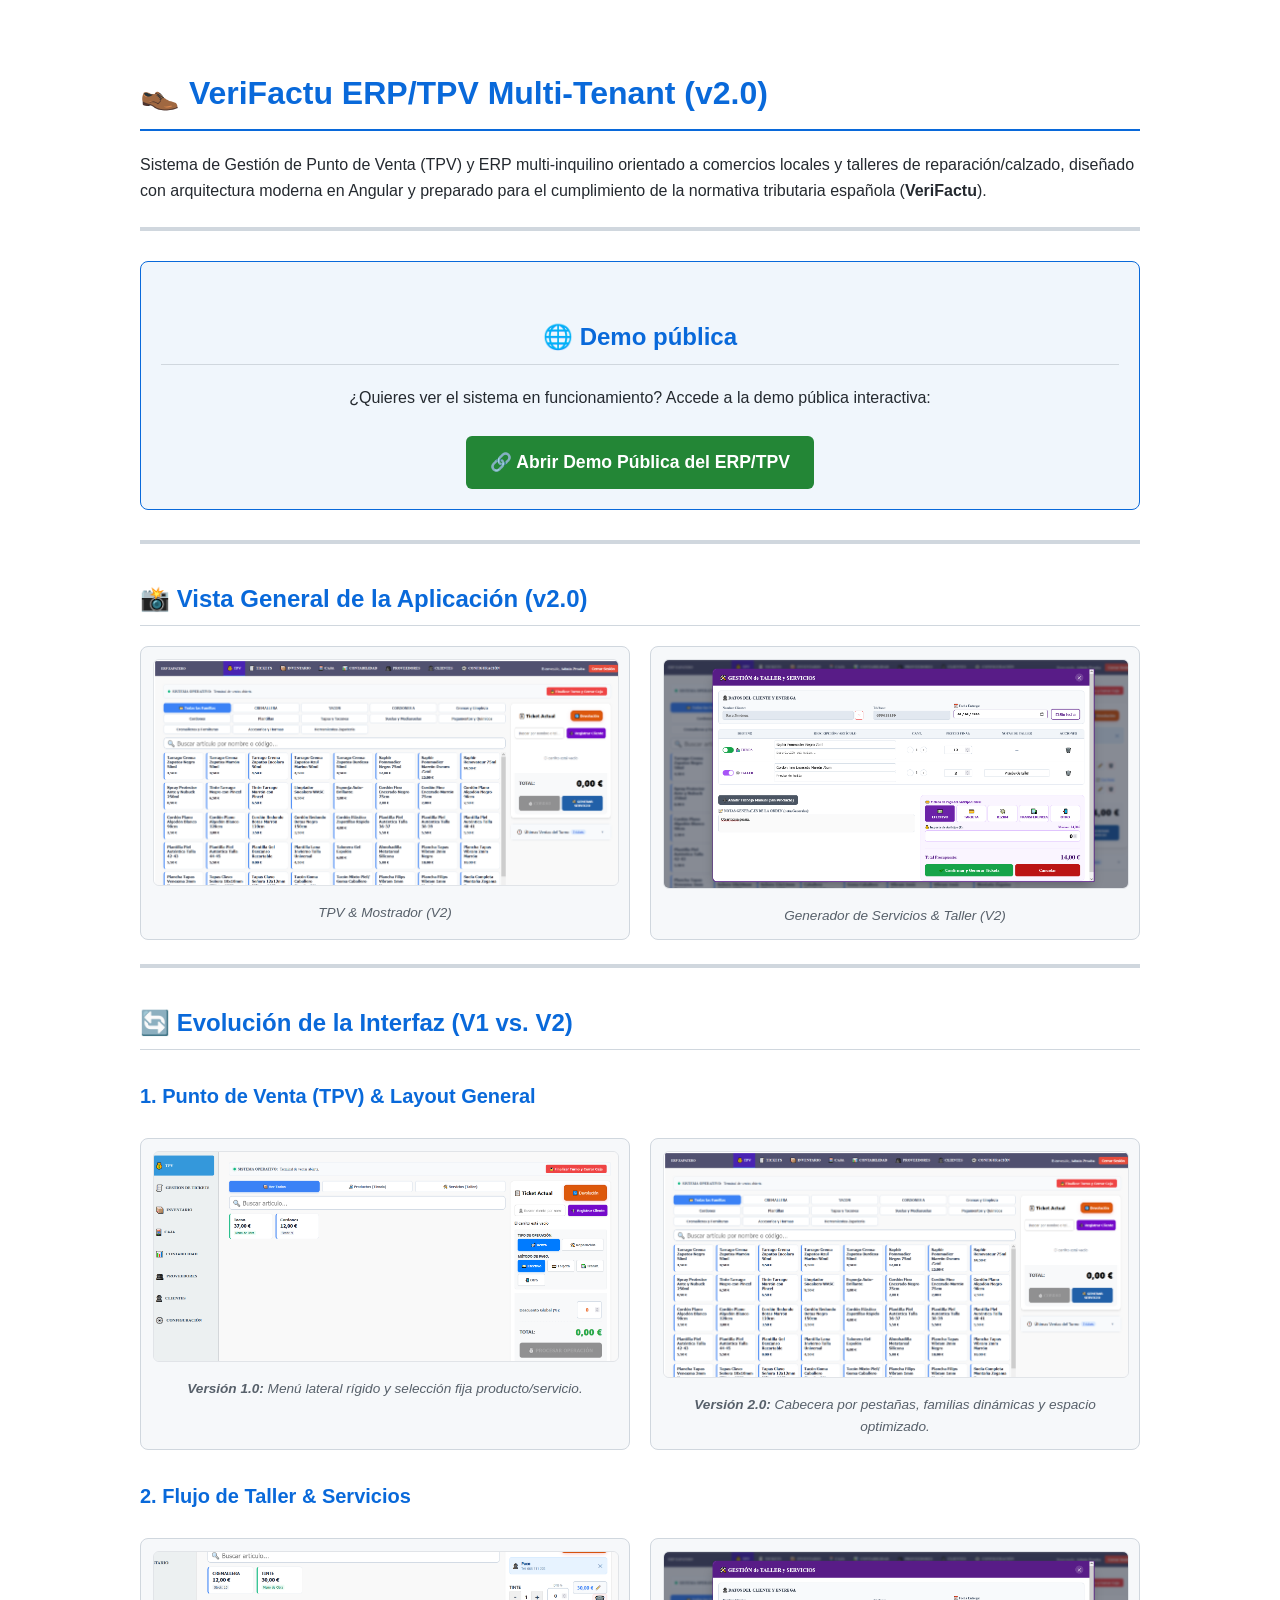
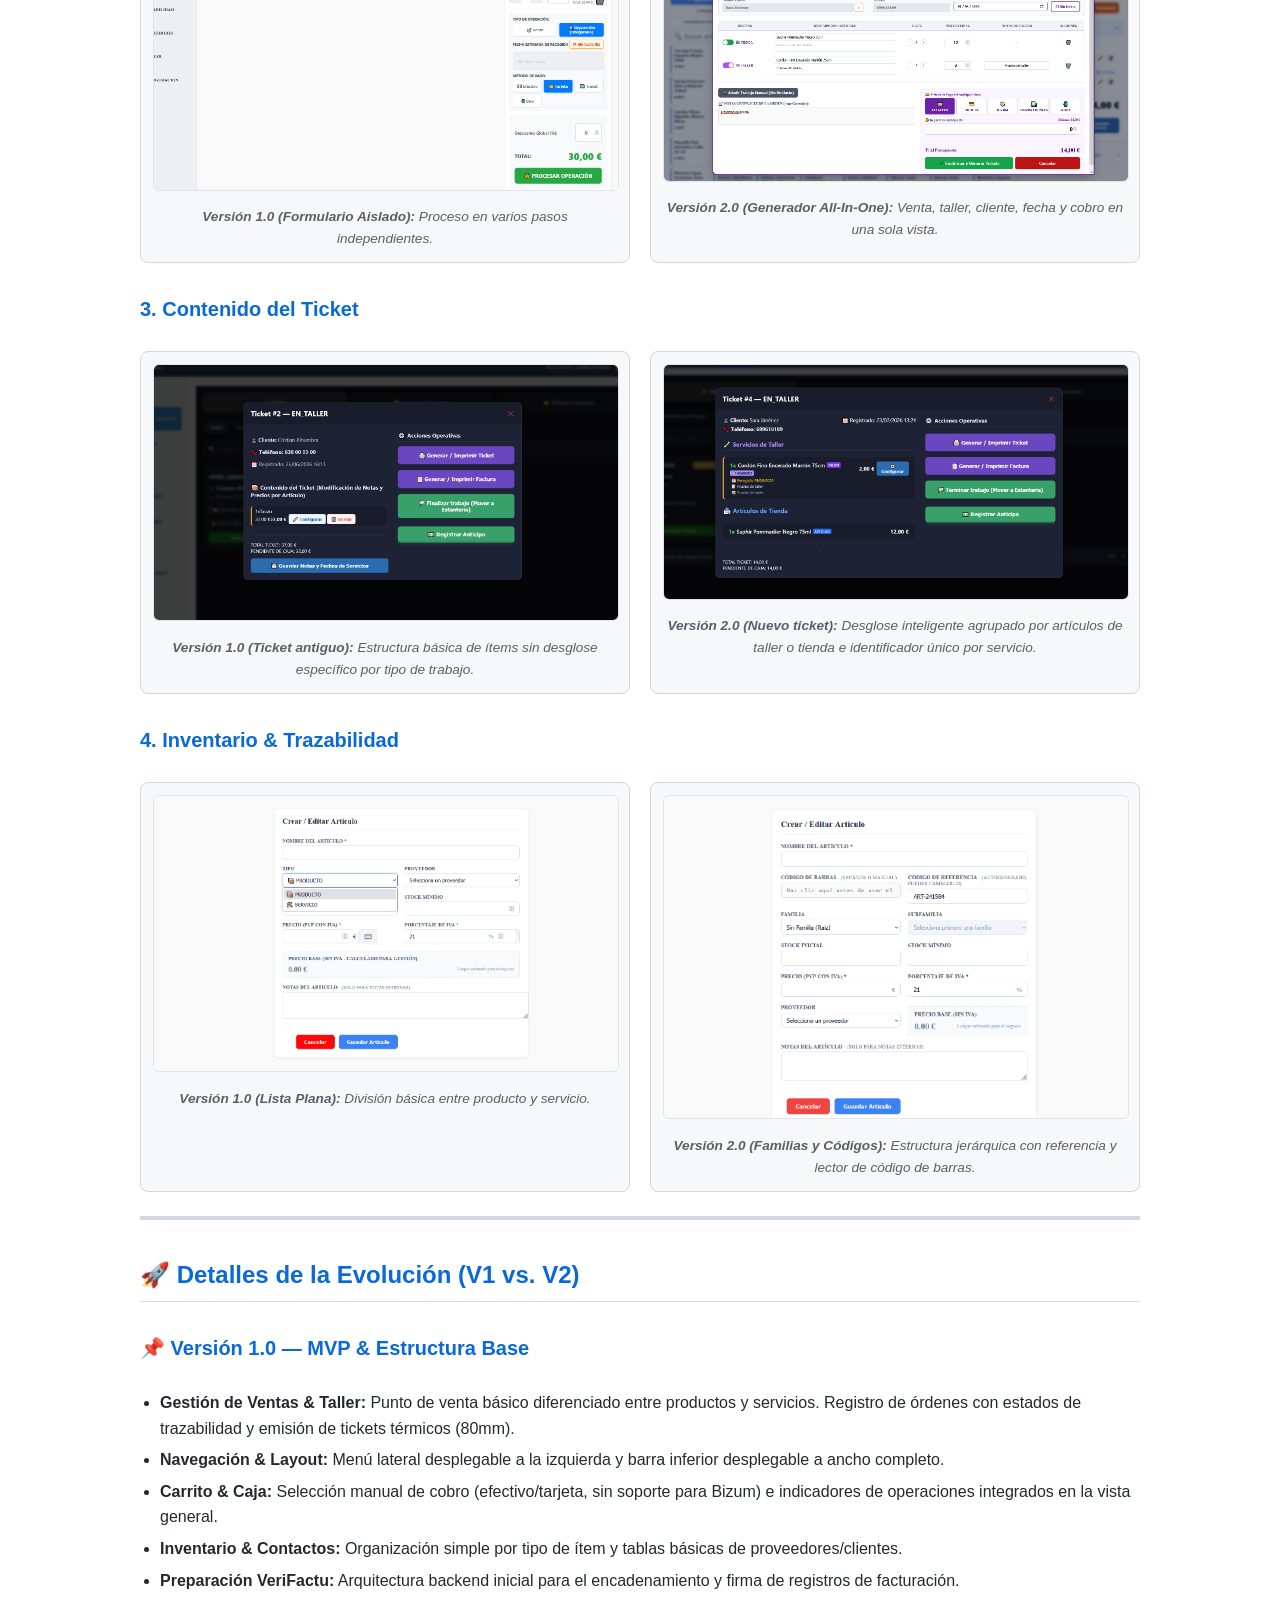
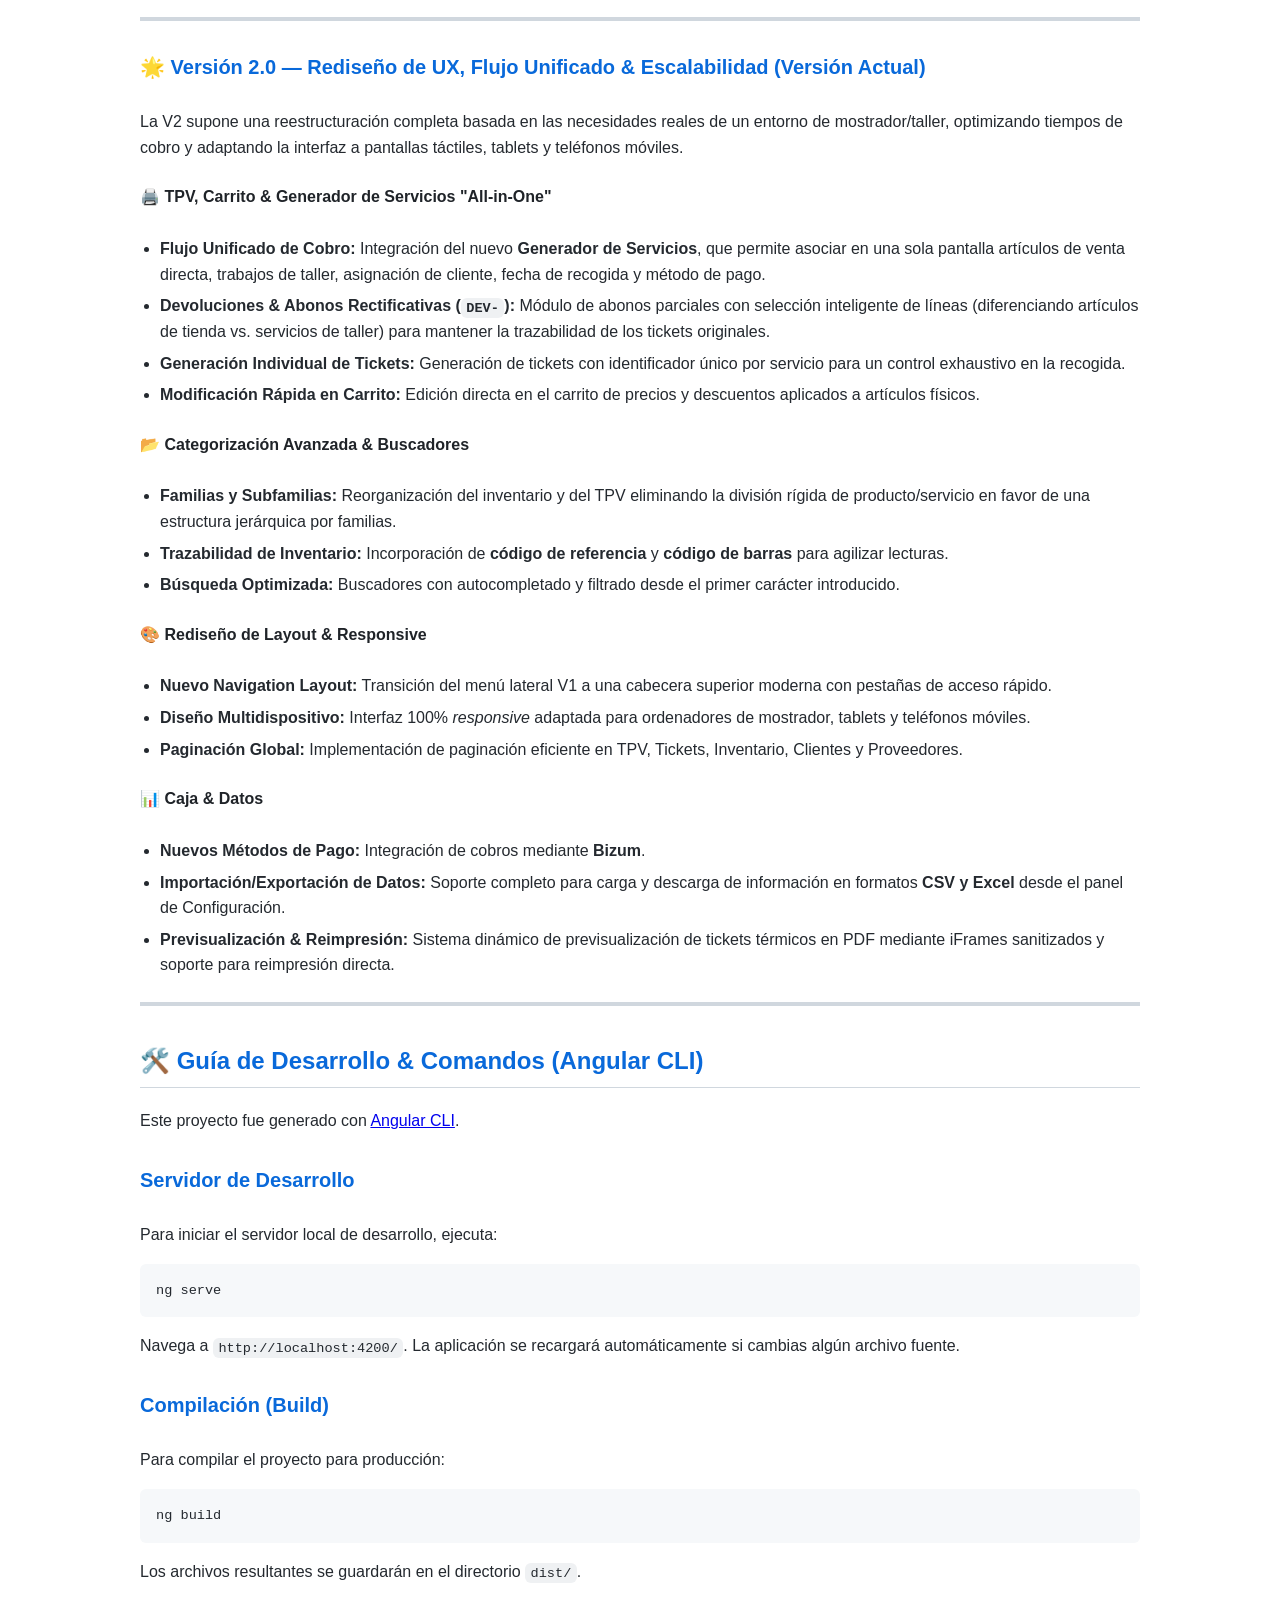
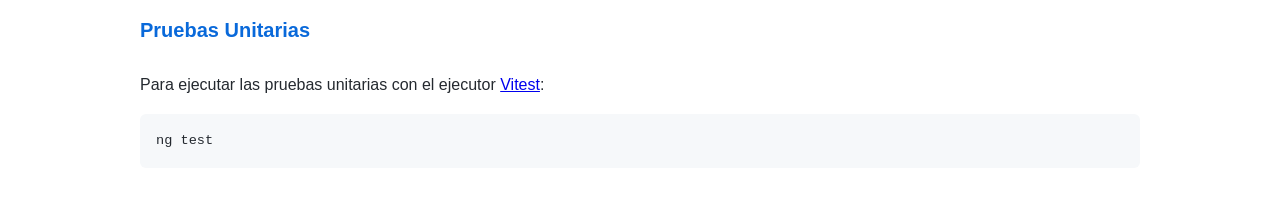
<file: proyecto-erp.html>
<!DOCTYPE html>
<html lang="es">
<head>
  <meta charset="UTF-8">
  <meta name="viewport" content="width=device-width, initial-scale=1.0">
  <title>VeriFactu ERP/TPV Multi-Tenant (v2.0)</title>
  <style>
    /* Reset básico y estilos responsivos */
    body {
      font-family: -apple-system, BlinkMacSystemFont, "Segoe UI", Roboto, Helvetica, Arial, sans-serif;
      line-height: 1.6;
      color: #24292f;
      max-width: 1000px;
      margin: 0 auto;
      padding: 20px;
      background-color: #ffffff;
    }
    h1, h2, h3, h4 {
      color: #0969da;
      border-bottom: 1px solid #d0d7de;
      padding-bottom: 0.3em;
      margin-top: 1.5em;
    }
    h1 { font-size: 2em; border-bottom: 2px solid #0969da; }
    h2 { font-size: 1.5em; }
    h3 { font-size: 1.25em; border-bottom: none; }
    h4 { font-size: 1em; border-bottom: none; color: #1f2328; }
    hr {
      height: 0.25em;
      padding: 0;
      margin: 24px 0;
      background-color: #d0d7de;
      border: 0;
    }
    .grid-2 {
      display: grid;
      grid-template-columns: repeat(auto-fit, minmax(300px, 1fr));
      gap: 20px;
      margin: 20px 0;
    }
    .card {
      border: 1px solid #d0d7de;
      border-radius: 8px;
      padding: 12px;
      background: #f6f8fa;
      text-align: center;
    }
    .card img {
      width: 100%;
      height: auto;
      border-radius: 6px;
      border: 1px solid #e1e4e8;
    }
    .card p {
      font-size: 0.85em;
      color: #57606a;
      margin-top: 8px;
      margin-bottom: 0;
      font-style: italic;
    }
    ul { padding-left: 20px; }
    li { margin-bottom: 6px; }
    code {
      background-color: #eff1f3;
      padding: 0.2em 0.4em;
      border-radius: 6px;
      font-family: ui-monospace, SFMono-Regular, SF Mono, Menlo, Consolas, Liberation Mono, monospace;
      font-size: 85%;
    }
    pre {
      background-color: #f6f8fa;
      padding: 16px;
      border-radius: 6px;
      overflow-x: auto;
    }
    pre code { background: none; padding: 0; }
  </style>
</head>
<body>

  <header>
    <h1>👞 VeriFactu ERP/TPV Multi-Tenant (v2.0)</h1>
    <p>Sistema de Gestión de Punto de Venta (TPV) y ERP multi-inquilino orientado a comercios locales y talleres de reparación/calzado, diseñado con arquitectura moderna en Angular y preparado para el cumplimiento de la normativa tributaria española (<strong>VeriFactu</strong>).</p>
  </header>

  <hr>

  <section style="text-align: center; margin: 30px 0; padding: 20px; background: #f0f6fc; border: 1px solid #0969da; border-radius: 8px;">
    <h2>🌐 Demo pública</h2>
    <p>¿Quieres ver el sistema en funcionamiento? Accede a la demo pública interactiva:</p>
    <a href="https://erp.javier-moreno.dev/login" target="_blank" rel="noopener" style="display: inline-block; background-color: #238636; color: white; padding: 12px 24px; font-size: 1.1em; font-weight: bold; text-decoration: none; border-radius: 6px; margin-top: 10px;">🔗 Abrir Demo Pública del ERP/TPV</a>
  </section>

  <hr>

  <section>
    <h2>📸 Vista General de la Aplicación (v2.0)</h2>
    <div class="grid-2">
      <div class="card">
        <img src="assets/erptpv/v2-tpv1.png" alt="TPV Dashboard V2">
        <p>TPV & Mostrador (V2)</p>
      </div>
      <div class="card">
        <img src="assets/erptpv/v2-servicio1.png" alt="Generador Servicio V2">
        <p>Generador de Servicios & Taller (V2)</p>
      </div>
    </div>
  </section>

  <hr>

  <section>
    <h2>🔄 Evolución de la Interfaz (V1 vs. V2)</h2>

    <h3>1. Punto de Venta (TPV) & Layout General</h3>
    <div class="grid-2">
      <div class="card">
        <img src="assets/erptpv/v1/tpvuno.png" alt="TPV V1">
        <p><strong>Versión 1.0:</strong> Menú lateral rígido y selección fija producto/servicio.</p>
      </div>
      <div class="card">
        <img src="assets/erptpv/v2-tpv1.png" alt="TPV V2">
        <p><strong>Versión 2.0:</strong> Cabecera por pestañas, familias dinámicas y espacio optimizado.</p>
      </div>
    </div>

    <h3>2. Flujo de Taller & Servicios</h3>
    <div class="grid-2">
      <div class="card">
        <img src="assets/erptpv/v1/v1-servicio.png" alt="Servicios V1">
        <p><strong>Versión 1.0 (Formulario Aislado):</strong> Proceso en varios pasos independientes.</p>
      </div>
      <div class="card">
        <img src="assets/erptpv/v2-servicio1.png" alt="Servicios V2">
        <p><strong>Versión 2.0 (Generador All-In-One):</strong> Venta, taller, cliente, fecha y cobro en una sola vista.</p>
      </div>
    </div>

    <h3>3. Contenido del Ticket</h3>
    <div class="grid-2">
      <div class="card">
        <img src="assets/erptpv/v1/ticketdos.png" alt="Tickets V1">
        <p><strong>Versión 1.0 (Ticket antiguo):</strong> Estructura básica de ítems sin desglose específico por tipo de trabajo.</p>
      </div>
      <div class="card">
        <img src="assets/erptpv/v2-tickets2.png" alt="Tickets V2">
        <p><strong>Versión 2.0 (Nuevo ticket):</strong> Desglose inteligente agrupado por artículos de taller o tienda e identificador único por servicio.</p>
      </div>
    </div>

    <h3>4. Inventario & Trazabilidad</h3>
    <div class="grid-2">
      <div class="card">
        <img src="assets/erptpv/v1/v1-inventario.png" alt="Inventario V1">
        <p><strong>Versión 1.0 (Lista Plana):</strong> División básica entre producto y servicio.</p>
      </div>
      <div class="card">
        <img src="assets/erptpv/v2-inventario2.png" alt="Inventario V2">
        <p><strong>Versión 2.0 (Familias y Códigos):</strong> Estructura jerárquica con referencia y lector de código de barras.</p>
      </div>
    </div>
  </section>

  <hr>

  <section>
    <h2>🚀 Detalles de la Evolución (V1 vs. V2)</h2>

    <article>
      <h3>📌 Versión 1.0 — MVP & Estructura Base</h3>
      <ul>
        <li><strong>Gestión de Ventas & Taller:</strong> Punto de venta básico diferenciado entre productos y servicios. Registro de órdenes con estados de trazabilidad y emisión de tickets térmicos (80mm).</li>
        <li><strong>Navegación & Layout:</strong> Menú lateral desplegable a la izquierda y barra inferior desplegable a ancho completo.</li>
        <li><strong>Carrito & Caja:</strong> Selección manual de cobro (efectivo/tarjeta, sin soporte para Bizum) e indicadores de operaciones integrados en la vista general.</li>
        <li><strong>Inventario & Contactos:</strong> Organización simple por tipo de ítem y tablas básicas de proveedores/clientes.</li>
        <li><strong>Preparación VeriFactu:</strong> Arquitectura backend inicial para el encadenamiento y firma de registros de facturación.</li>
      </ul>
    </article>

    <hr>

    <article>
      <h3>🌟 Versión 2.0 — Rediseño de UX, Flujo Unificado & Escalabilidad (Versión Actual)</h3>
      <p>La V2 supone una reestructuración completa basada en las necesidades reales de un entorno de mostrador/taller, optimizando tiempos de cobro y adaptando la interfaz a pantallas táctiles, tablets y teléfonos móviles.</p>

      <h4>🖨️ TPV, Carrito & Generador de Servicios "All-in-One"</h4>
      <ul>
        <li><strong>Flujo Unificado de Cobro:</strong> Integración del nuevo <strong>Generador de Servicios</strong>, que permite asociar en una sola pantalla artículos de venta directa, trabajos de taller, asignación de cliente, fecha de recogida y método de pago.</li>
        <li><strong>Devoluciones & Abonos Rectificativas (<code>DEV-</code>):</strong> Módulo de abonos parciales con selección inteligente de líneas (diferenciando artículos de tienda vs. servicios de taller) para mantener la trazabilidad de los tickets originales.</li>
        <li><strong>Generación Individual de Tickets:</strong> Generación de tickets con identificador único por servicio para un control exhaustivo en la recogida.</li>
        <li><strong>Modificación Rápida en Carrito:</strong> Edición directa en el carrito de precios y descuentos aplicados a artículos físicos.</li>
      </ul>

      <h4>📂 Categorización Avanzada & Buscadores</h4>
      <ul>
        <li><strong>Familias y Subfamilias:</strong> Reorganización del inventario y del TPV eliminando la división rígida de producto/servicio en favor de una estructura jerárquica por familias.</li>
        <li><strong>Trazabilidad de Inventario:</strong> Incorporación de <strong>código de referencia</strong> y <strong>código de barras</strong> para agilizar lecturas.</li>
        <li><strong>Búsqueda Optimizada:</strong> Buscadores con autocompletado y filtrado desde el primer carácter introducido.</li>
      </ul>

      <h4>🎨 Rediseño de Layout & Responsive</h4>
      <ul>
        <li><strong>Nuevo Navigation Layout:</strong> Transición del menú lateral V1 a una cabecera superior moderna con pestañas de acceso rápido.</li>
        <li><strong>Diseño Multidispositivo:</strong> Interfaz 100% <em>responsive</em> adaptada para ordenadores de mostrador, tablets y teléfonos móviles.</li>
        <li><strong>Paginación Global:</strong> Implementación de paginación eficiente en TPV, Tickets, Inventario, Clientes y Proveedores.</li>
      </ul>

      <h4>📊 Caja & Datos</h4>
      <ul>
        <li><strong>Nuevos Métodos de Pago:</strong> Integración de cobros mediante <strong>Bizum</strong>.</li>
        <li><strong>Importación/Exportación de Datos:</strong> Soporte completo para carga y descarga de información en formatos <strong>CSV y Excel</strong> desde el panel de Configuración.</li>
        <li><strong>Previsualización & Reimpresión:</strong> Sistema dinámico de previsualización de tickets térmicos en PDF mediante iFrames sanitizados y soporte para reimpresión directa.</li>
      </ul>
    </article>
  </section>

  <hr>

  <section>
    <h2>🛠️ Guía de Desarrollo & Comandos (Angular CLI)</h2>
    <p>Este proyecto fue generado con <a href="https://github.com/angular/angular-cli" target="_blank" rel="noopener">Angular CLI</a>.</p>

    <h3>Servidor de Desarrollo</h3>
    <p>Para iniciar el servidor local de desarrollo, ejecuta:</p>
    <pre><code>ng serve</code></pre>
    <p>Navega a <code>http://localhost:4200/</code>. La aplicación se recargará automáticamente si cambias algún archivo fuente.</p>

    <h3>Compilación (Build)</h3>
    <p>Para compilar el proyecto para producción:</p>
    <pre><code>ng build</code></pre>
    <p>Los archivos resultantes se guardarán en el directorio <code>dist/</code>.</p>

    <h3>Pruebas Unitarias</h3>
    <p>Para ejecutar las pruebas unitarias con el ejecutor <a href="https://vitest.dev/" target="_blank" rel="noopener">Vitest</a>:</p>
    <pre><code>ng test</code></pre>
  </section>

</body>
</html>
</file>
